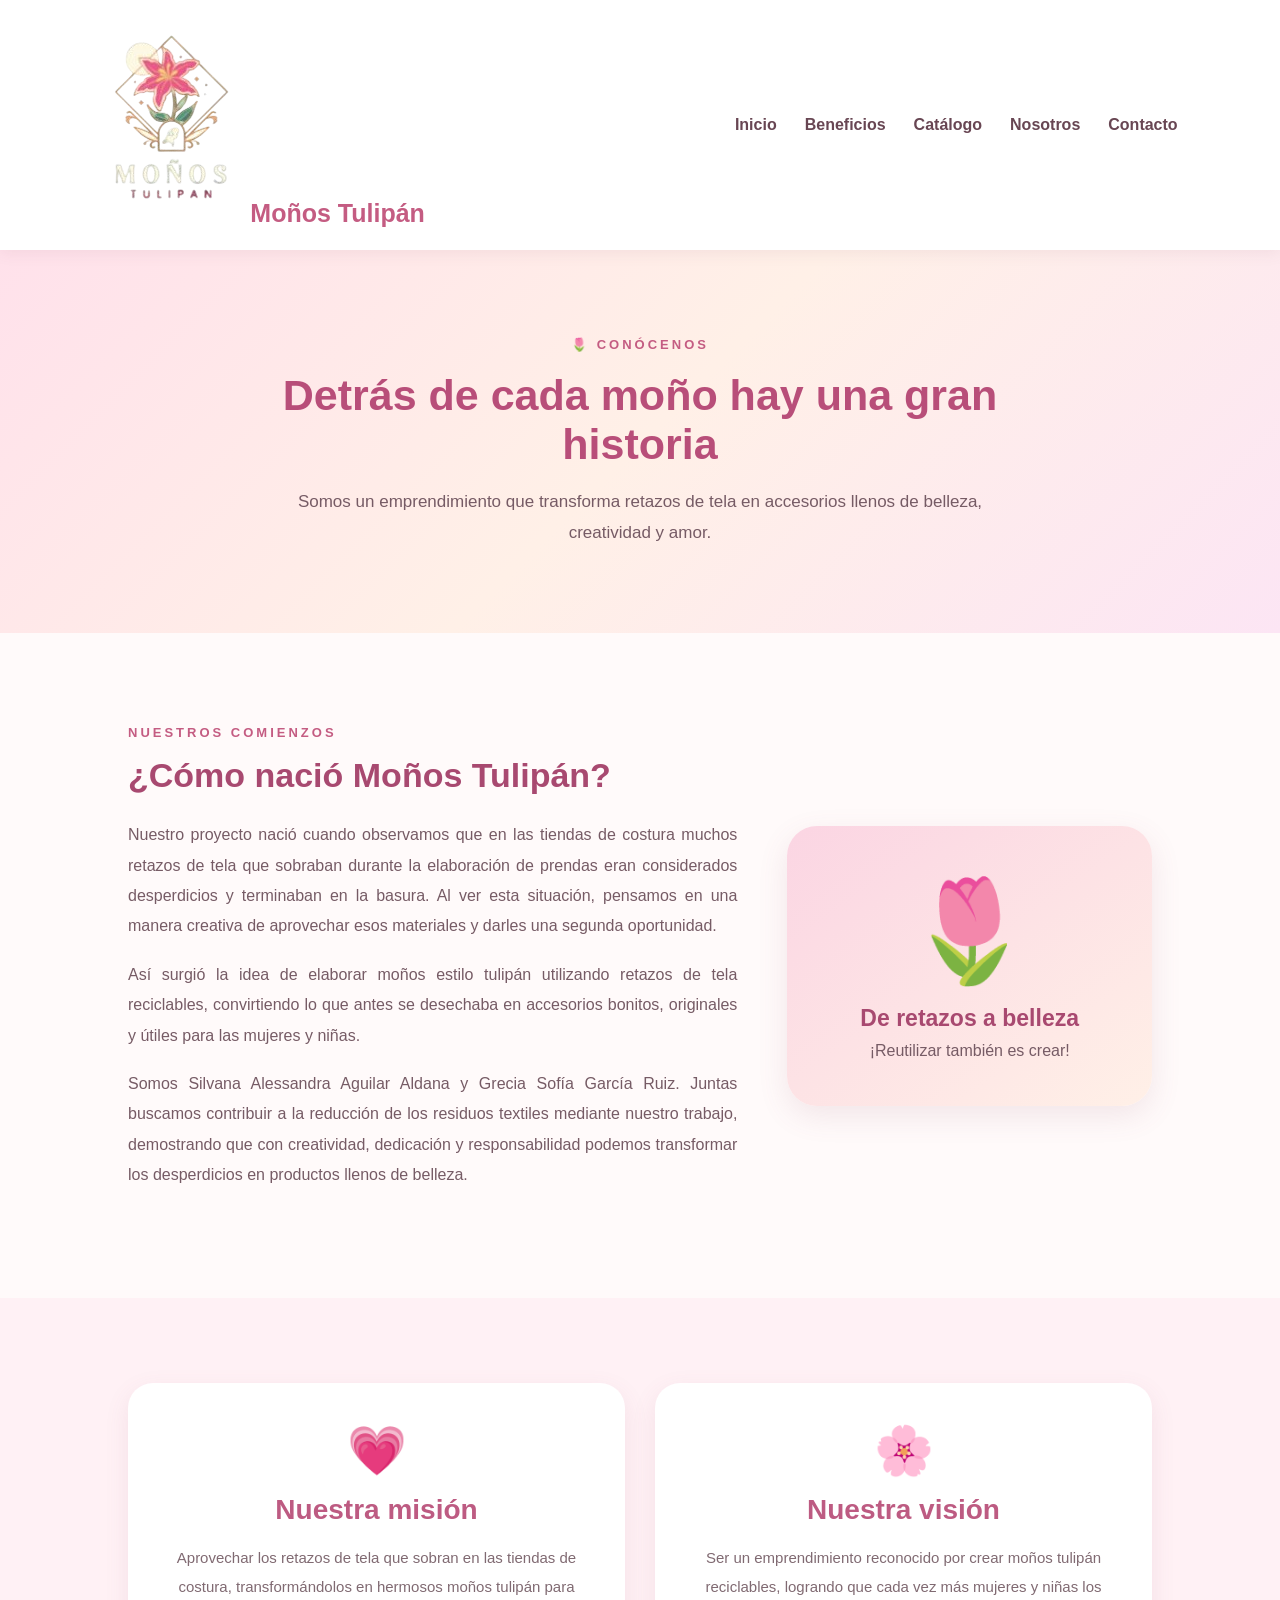
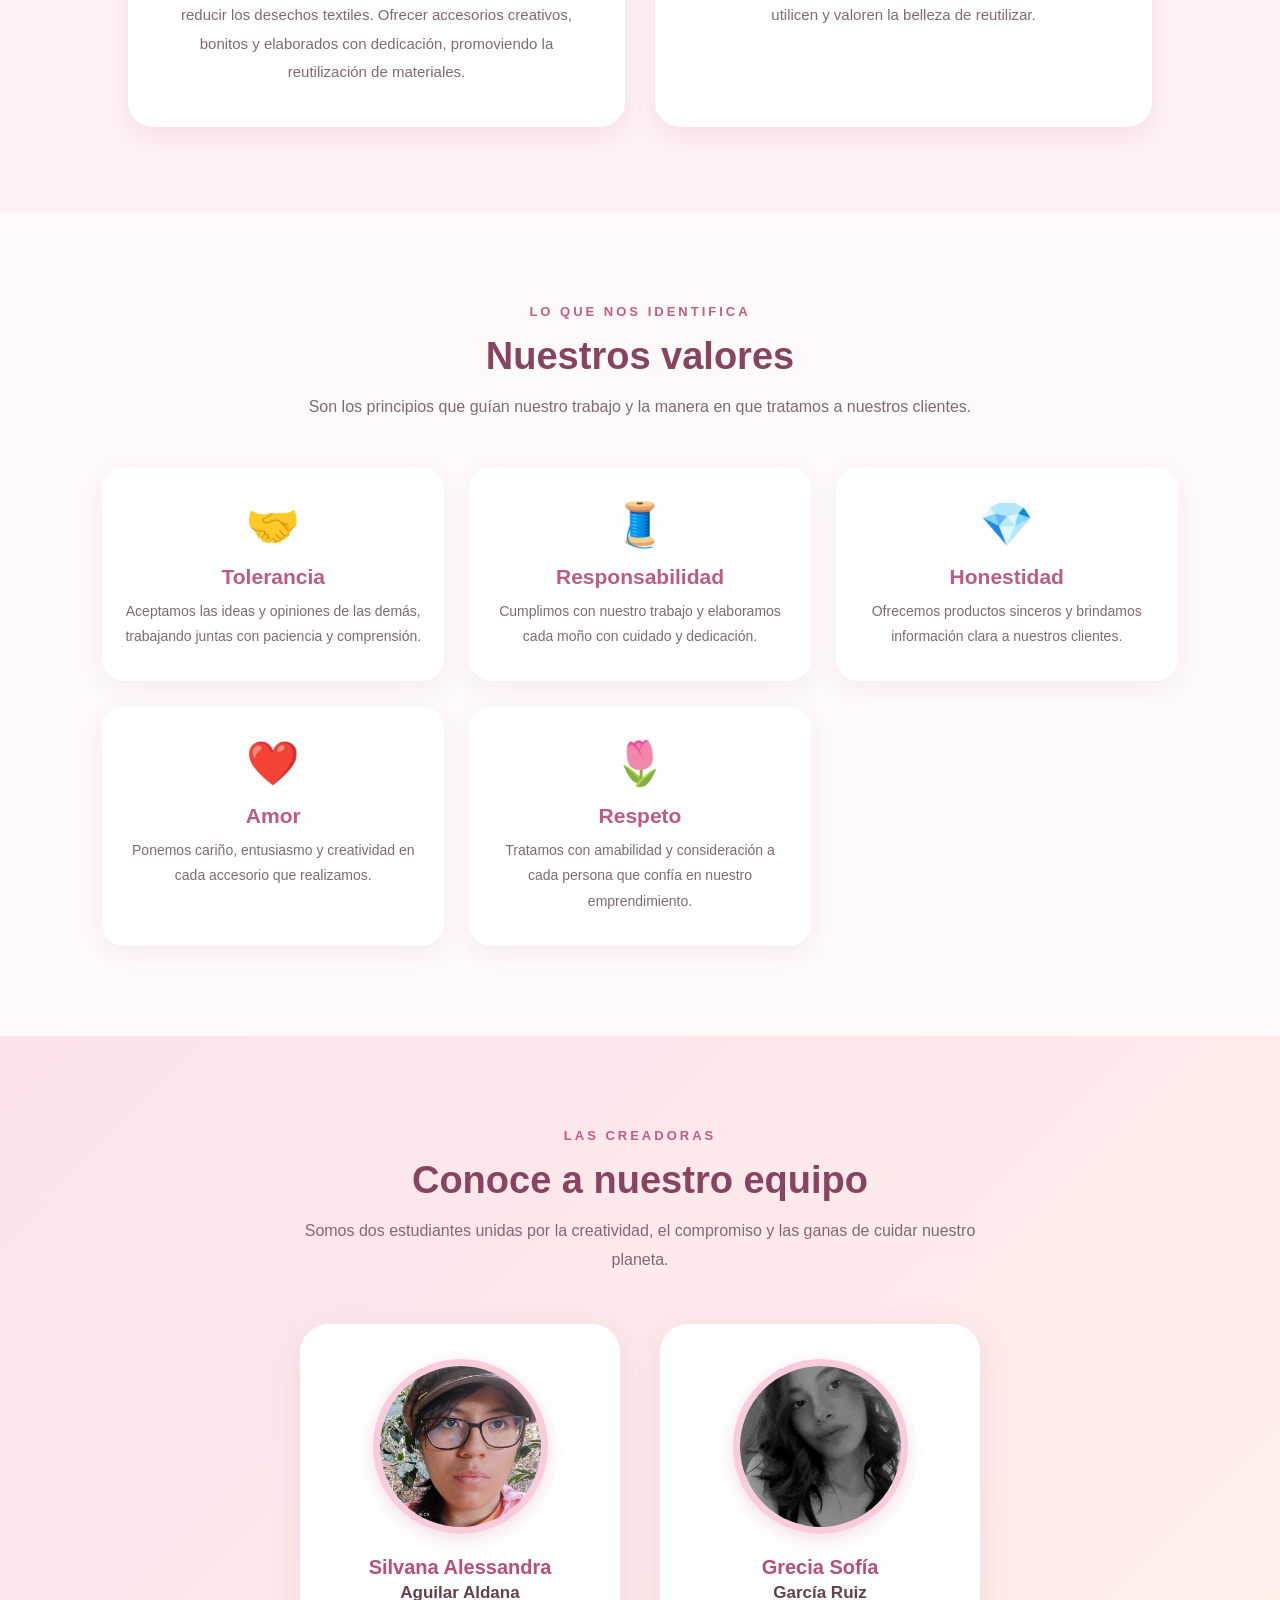
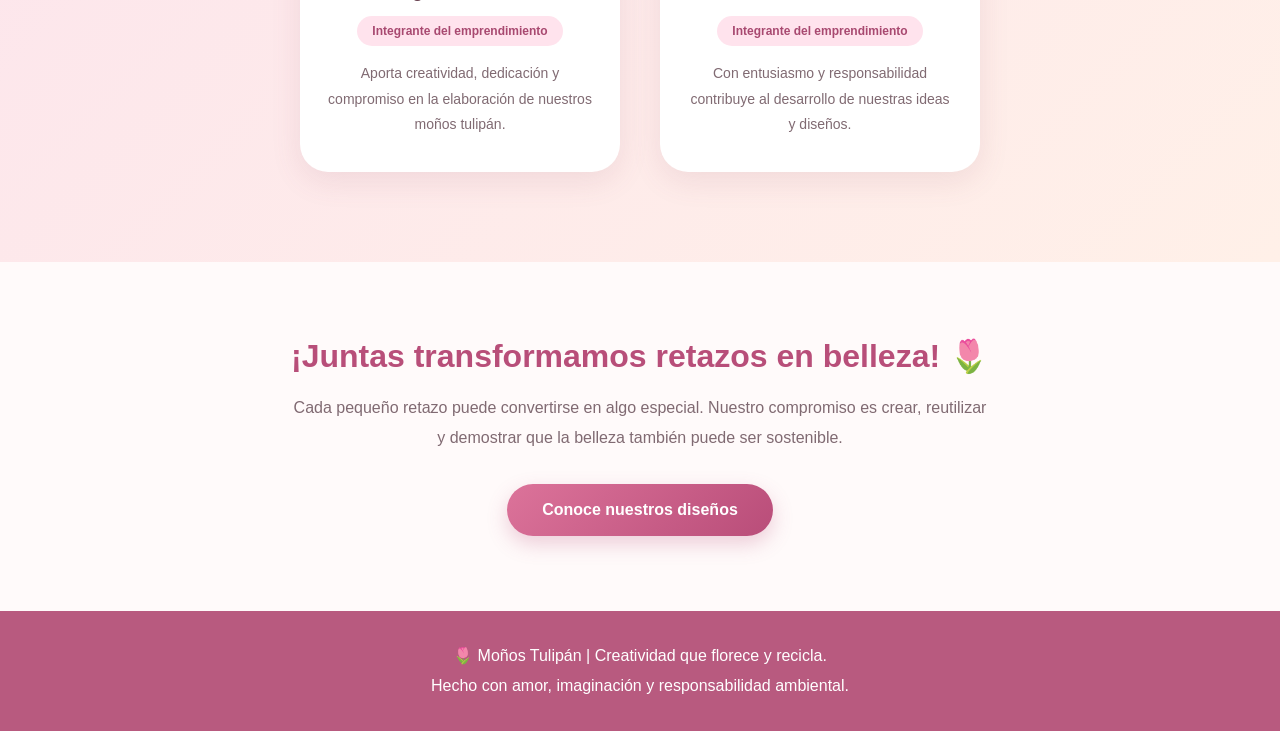
<file: Nosotros.html>
<!DOCTYPE html>
<html lang="es">
<head>
    <meta charset="UTF-8">
    <meta name="viewport" content="width=device-width, initial-scale=1.0">
    <title>Nosotros | Moños Tulipán</title>
    <link rel="stylesheet" href="estilo9.css">
</head>

<body>

    <!-- ENCABEZADO Y MENÚ -->
    <header>
        <div class="logo">
            <img src="ilogo-removebg-preview.png" alt="Logo Moños Tulipán">
            Moños Tulipán
        </div>

        <nav>
            <a href="index.html">Inicio</a>
            <a href="index.html#beneficios">Beneficios</a>
            <a href="index.html#catalogo">Catálogo</a>
            <a href="Nosotros.html">Nosotros</a>
            <a href="index.html#contacto">Contacto</a>
        </nav>
    </header>

    <main>

        <!-- PORTADA -->
        <section class="nosotros-hero">
            <span class="subtitulo">🌷 CONÓCENOS</span>
            <h1>Detrás de cada moño hay una gran historia</h1>
            <p>
                Somos un emprendimiento que transforma retazos de tela
                en accesorios llenos de belleza, creatividad y amor.
            </p>
        </section>

        <!-- NUESTRA HISTORIA -->
        <section class="historia">
            <div class="historia-contenido">
                <span class="subtitulo">NUESTROS COMIENZOS</span>
                <h2>¿Cómo nació Moños Tulipán?</h2>

                <p>
                    Nuestro proyecto nació cuando observamos que en las
                    tiendas de costura muchos retazos de tela que sobraban
                    durante la elaboración de prendas eran considerados
                    desperdicios y terminaban en la basura. Al ver esta
                    situación, pensamos en una manera creativa de aprovechar
                    esos materiales y darles una segunda oportunidad.
                </p>

                <p>
                    Así surgió la idea de elaborar moños estilo tulipán
                    utilizando retazos de tela reciclables, convirtiendo
                    lo que antes se desechaba en accesorios bonitos,
                    originales y útiles para las mujeres y niñas.
                </p>

                <p>
                    Somos Silvana Alessandra Aguilar Aldana y Grecia Sofía
                    García Ruiz. Juntas buscamos contribuir a la reducción
                    de los residuos textiles mediante nuestro trabajo,
                    demostrando que con creatividad, dedicación y
                    responsabilidad podemos transformar los desperdicios
                    en productos llenos de belleza.
                </p>
            </div>

            <div class="historia-imagen">
                <div class="flor-decorativa">🌷</div>
                <h3>De retazos a belleza</h3>
                <p>¡Reutilizar también es crear!</p>
            </div>
        </section>

        <!-- MISIÓN Y VISIÓN -->
        <section class="mision-vision">

            <article class="mv-card">
                <div class="mv-icono">💗</div>
                <h2>Nuestra misión</h2>
                <p>
                    Aprovechar los retazos de tela que sobran en las tiendas
                    de costura, transformándolos en hermosos moños tulipán
                    para reducir los desechos textiles. Ofrecer accesorios
                    creativos, bonitos y elaborados con dedicación,
                    promoviendo la reutilización de materiales.
                </p>
            </article>

            <article class="mv-card">
                <div class="mv-icono">🌸</div>
                <h2>Nuestra visión</h2>
                <p>
                    Ser un emprendimiento reconocido por crear moños tulipán
                    reciclables, logrando que cada vez más mujeres y niñas
                    los utilicen y valoren la belleza de reutilizar.
                </p>
            </article>

        </section>

        <!-- VALORES -->
        <section class="valores">
            <span class="subtitulo">LO QUE NOS IDENTIFICA</span>
            <h2>Nuestros valores</h2>

            <p class="descripcion">
                Son los principios que guían nuestro trabajo y la manera
                en que tratamos a nuestros clientes.
            </p>

            <div class="valores-grid">

                <article class="valor-card">
                    <span>🤝</span>
                    <h3>Tolerancia</h3>
                    <p>
                        Aceptamos las ideas y opiniones de las demás,
                        trabajando juntas con paciencia y comprensión.
                    </p>
                </article>

                <article class="valor-card">
                    <span>🧵</span>
                    <h3>Responsabilidad</h3>
                    <p>
                        Cumplimos con nuestro trabajo y elaboramos
                        cada moño con cuidado y dedicación.
                    </p>
                </article>

                <article class="valor-card">
                    <span>💎</span>
                    <h3>Honestidad</h3>
                    <p>
                        Ofrecemos productos sinceros y brindamos
                        información clara a nuestros clientes.
                    </p>
                </article>

                <article class="valor-card">
                    <span>❤️</span>
                    <h3>Amor</h3>
                    <p>
                        Ponemos cariño, entusiasmo y creatividad
                        en cada accesorio que realizamos.
                    </p>
                </article>

                <article class="valor-card">
                    <span>🌷</span>
                    <h3>Respeto</h3>
                    <p>
                        Tratamos con amabilidad y consideración
                        a cada persona que confía en nuestro emprendimiento.
                    </p>
                </article>

            </div>
        </section>

        <!-- NUESTRO EQUIPO -->
        <section class="equipo">
            <span class="subtitulo">LAS CREADORAS</span>
            <h2>Conoce a nuestro equipo</h2>

            <p class="descripcion">
                Somos dos estudiantes unidas por la creatividad,
                el compromiso y las ganas de cuidar nuestro planeta.
            </p>

            <div class="equipo-grid">

                <!-- INTEGRANTE 1 -->
                <article class="integrante-card">
                    <div class="foto-integrante">
                        <img src="silvana.jpeg"
                             alt="Fotografía de Silvana Alessandra Aguilar Aldana">
                    </div>

                    <h3>Silvana Alessandra</h3>
                    <h4>Aguilar Aldana</h4>
                    <span class="cargo">Integrante del emprendimiento</span>
                    <p>
                        Aporta creatividad, dedicación y compromiso
                        en la elaboración de nuestros moños tulipán.
                    </p>
                </article>

                <!-- INTEGRANTE 2 -->
                <article class="integrante-card">
                    <div class="foto-integrante">
                        <img src="SOFIA.jpeg"
                             alt="Fotografía de Grecia Sofía García Ruiz">
                    </div>

                    <h3>Grecia Sofía</h3>
                    <h4>García Ruiz</h4>
                    <span class="cargo">Integrante del emprendimiento</span>
                    <p>
                        Con entusiasmo y responsabilidad contribuye
                        al desarrollo de nuestras ideas y diseños.
                    </p>
                </article>

            </div>
        </section>

        <!-- MENSAJE FINAL -->
        <section class="mensaje-final">
            <h2>¡Juntas transformamos retazos en belleza! 🌷</h2>
            <p>
                Cada pequeño retazo puede convertirse en algo especial.
                Nuestro compromiso es crear, reutilizar y demostrar
                que la belleza también puede ser sostenible.
            </p>

            <a href="index.html#catalogo" class="boton">
                Conoce nuestros diseños
            </a>
        </section>

    </main>

    <!-- PIE DE PÁGINA -->
    <footer>
        <p>🌷 Moños Tulipán | Creatividad que florece y recicla.</p>
        <p>Hecho con amor, imaginación y responsabilidad ambiental.</p>
    </footer>

</body>
</html>
</file>
<file: estilo9.css>
/* CONFIGURACIÓN GENERAL */
* {
    margin: 0;
    padding: 0;
    box-sizing: border-box;
    scroll-behavior: smooth;
}

body {
    font-family: 'Segoe UI', Arial, sans-serif;
    background: #fff9f7;
    color: #563b45;
}

/* MENÚ */
header {
    display: flex;
    justify-content: space-between;
    align-items: center;
    padding: 22px 8%;
    background: #fff;
    box-shadow: 0 3px 15px rgba(120, 70, 90, 0.08);
    position: sticky;
    top: 0;
    z-index: 100;
}

.logo {
    font-size: 25px;
    font-weight: bold;
    color: #c45c82;
}

nav {
    display: flex;
    gap: 28px;
}

nav a {
    text-decoration: none;
    color: #684653;
    font-weight: 600;
    transition: 0.3s;
}

nav a:hover {
    color: #df729c;
}

/* PORTADA */
.hero {
    min-height: 620px;
    padding: 90px 10%;
    display: flex;
    align-items: center;
    justify-content: space-between;
    gap: 50px;
    background: linear-gradient(
        135deg,
        #ffe1eb,
        #fff0e7,
        #fce5f4
    );
}

.contenido {
    max-width: 600px;
}

.etiqueta {
    display: inline-block;
    padding: 10px 20px;
    background: white;
    color: #bb5480;
    border-radius: 30px;
    font-size: 14px;
    font-weight: bold;
    margin-bottom: 25px;
}

.hero h1 {
    font-size: 65px;
    color: #b84e79;
    margin-bottom: 18px;
}

.hero h2 {
    font-size: 27px;
    line-height: 1.4;
    margin-bottom: 20px;
    color: #67404f;
}

.hero p {
    font-size: 17px;
    line-height: 1.8;
    color: #765b65;
    margin-bottom: 35px;
}

/* BOTONES */
.boton {
    display: inline-block;
    background: linear-gradient(135deg, #dc739a, #b94d79);
    color: white;
    text-decoration: none;
    padding: 17px 35px;
    border-radius: 40px;
    font-size: 16px;
    font-weight: bold;
    box-shadow: 0 8px 20px rgba(185, 77, 121, 0.25);
    transition: all 0.4s ease;
}

.boton:hover {
    transform: translateY(-7px) scale(1.05);
    box-shadow: 0 13px 28px rgba(185, 77, 121, 0.4);
}

/* IMAGEN */
.imagen {
    position: relative;
    flex-shrink: 0;
}

.imagen-circulo {
    width: 370px;
    height: 370px;
    border-radius: 50%;
    overflow: hidden;
    border: 12px solid white;
    box-shadow: 0 15px 40px rgba(150, 70, 100, 0.2);
}

.imagen-circulo img {
    width: 100%;
    height: 100%;
    object-fit: cover;
}

.decoracion {
    position: absolute;
    font-size: 65px;
    right: -20px;
    bottom: -15px;
}

/* BENEFICIOS */
.beneficios {
    text-align: center;
    padding: 100px 8%;
    background: #fffafa;
}

.subtitulo {
    color: #c45c82;
    font-weight: bold;
    letter-spacing: 3px;
    font-size: 13px;
}

.beneficios h2,
.catalogo h2 {
    font-size: 38px;
    margin: 15px 0;
    color: #87435f;
}

.descripcion {
    max-width: 650px;
    margin: 0 auto;
    color: #806a72;
    line-height: 1.8;
}

.tarjetas {
    display: grid;
    grid-template-columns: repeat(3, 1fr);
    gap: 30px;
    margin-top: 55px;
}

.tarjeta {
    background: white;
    padding: 45px 30px;
    border-radius: 25px;
    box-shadow: 0 8px 30px rgba(150, 80, 110, 0.09);
    transition: 0.4s;
}

.tarjeta:hover {
    transform: translateY(-12px);
    box-shadow: 0 15px 35px rgba(150, 80, 110, 0.17);
}

.icono {
    font-size: 48px;
    margin-bottom: 20px;
}

.tarjeta h3 {
    font-size: 21px;
    color: #bd5b82;
    margin-bottom: 15px;
}

.tarjeta p {
    color: #806a72;
    line-height: 1.8;
}

/* CATÁLOGO DIGITAL */
.catalogo {
    padding: 100px 8%;
    text-align: center;
    background: linear-gradient(180deg, #fffafa, #fff1f5);
}

.catalogo h2 {
    margin: 15px 0;
}

.productos-grid {
    display: grid;
    grid-template-columns: repeat(3, minmax(0, 1fr));
    gap: 28px;
    margin-top: 50px;
    text-align: left;
}

/* TARJETAS DE PRODUCTOS */
.producto-card {
    background: white;
    border-radius: 22px;
    overflow: hidden;
    box-shadow: 0 7px 22px rgba(150, 80, 110, 0.10);
    transition: transform 0.35s ease,
                box-shadow 0.35s ease;
}

/* EFECTO HOVER: ESCALA Y SOMBRA */
.producto-card:hover {
    transform: translateY(-9px) scale(1.03);
    box-shadow: 0 18px 38px rgba(150, 80, 110, 0.22);
}

/* IMÁGENES */
.producto-card img {
    display: block;
    width: 100%;
    height: 235px;
    object-fit: cover;
    transition: transform 0.45s ease;
}

.producto-card:hover img {
    transform: scale(1.07);
}

/* INFORMACIÓN DEL PRODUCTO */
.producto-info {
    padding: 23px;
}

.producto-info h3 {
    color: #bd5b82;
    font-size: 21px;
    margin-bottom: 10px;
}

.producto-info p {
    color: #806a72;
    line-height: 1.6;
    min-height: 52px;
    margin-bottom: 16px;
}

.precio {
    display: inline-block;
    color: #a84970;
    font-size: 20px;
    font-weight: 800;
}

.oferta {
    display: block;
    width: fit-content;
    margin-top: 9px;
    padding: 6px 11px;
    border-radius: 20px;
    background: #ffe3ed;
    color: #a84970;
    font-size: 12px;
    font-weight: 700;
}

/* NOSOTROS */
.nosotros {
    padding: 90px 15%;
    text-align: center;
    background: linear-gradient(135deg, #fce3ed, #fff0e8);
}

.nosotros h2 {
    color: #a84970;
    font-size: 35px;
    margin-bottom: 25px;
}

.nosotros p {
    font-size: 18px;
    line-height: 1.9;
    color: #765b65;
}

/* CONTACTO */
.contacto {
    text-align: center;
    padding: 90px 10%;
    background: #fffafa;
}

.contacto h2 {
    font-size: 38px;
    color: #b84e79;
    margin-bottom: 20px;
}

.contacto p {
    max-width: 650px;
    margin: 0 auto 30px;
    line-height: 1.8;
    color: #765b65;
}

.boton-final {
    margin-top: 10px;
}

/* PIE DE PÁGINA */
footer {
    background: #b85a7f;
    color: white;
    text-align: center;
    padding: 30px 15px;
    line-height: 1.9;
}

/* DISEÑO RESPONSIVE */
@media (max-width: 850px) {

    header {
        flex-direction: column;
        gap: 18px;
    }

    nav {
        flex-wrap: wrap;
        justify-content: center;
        gap: 15px;
    }

    .hero {
        flex-direction: column;
        text-align: center;
        padding: 65px 7%;
    }

    .hero h1 {
        font-size: 48px;
    }

    .imagen-circulo {
        width: 290px;
        height: 290px;
    }

    .tarjetas {
        grid-template-columns: 1fr;
    }

    .productos-grid {
        grid-template-columns: repeat(2, minmax(0, 1fr));
    }
}

@media (max-width: 520px) {

    .hero h1 {
        font-size: 40px;
    }

    .hero h2 {
        font-size: 22px;
    }

    .beneficios h2,
    .contacto h2,
    .nosotros h2,
    .catalogo h2 {
        font-size: 28px;
    }

    nav a {
        font-size: 13px;
    }

    .productos-grid {
        grid-template-columns: 1fr;
    }

    .producto-card img {
        height: 250px;
    }
}

/* ACCESIBILIDAD */
@media (prefers-reduced-motion: reduce) {
    .producto-card,
    .producto-card img {
        transition: none;
    }

    .producto-card:hover,
    .producto-card:hover img {
        transform: none;
    }
}

/* =====================================
   PÁGINA NOSOTROS - MOÑOS TULIPÁN
===================================== */

/* PORTADA NOSOTROS */
.nosotros-hero {
    text-align: center;
    padding: 85px 10%;
    background: linear-gradient(
        135deg,
        #ffe1eb,
        #fff0e7,
        #fce5f4
    );
}

.nosotros-hero h1 {
    font-size: 43px;
    color: #b84e79;
    margin: 18px auto;
    max-width: 800px;
}

.nosotros-hero p {
    color: #765b65;
    font-size: 17px;
    line-height: 1.8;
    max-width: 700px;
    margin: auto;
}

/* HISTORIA */
.historia {
    display: flex;
    align-items: center;
    justify-content: space-between;
    gap: 50px;
    padding: 90px 10%;
    background: #fffafa;
}

.historia-contenido {
    flex: 2;
}

.historia-contenido h2 {
    color: #a84970;
    font-size: 34px;
    margin: 15px 0 25px;
}

.historia-contenido p {
    color: #765b65;
    font-size: 16px;
    line-height: 1.9;
    margin-bottom: 18px;
    text-align: justify;
}

.historia-imagen {
    flex: 1;
    min-width: 220px;
    min-height: 280px;
    padding: 30px;
    border-radius: 30px;
    background: linear-gradient(145deg, #fbd5e3, #fff0e7);
    display: flex;
    flex-direction: column;
    justify-content: center;
    align-items: center;
    text-align: center;
    box-shadow: 0 10px 30px rgba(150, 80, 110, 0.12);
}

.flor-decorativa {
    font-size: 100px;
    margin-bottom: 15px;
}

.historia-imagen h3 {
    color: #a84970;
    font-size: 23px;
}

.historia-imagen p {
    color: #765b65;
    margin-top: 10px;
}

/* MISIÓN Y VISIÓN */
.mision-vision {
    padding: 85px 10%;
    display: grid;
    grid-template-columns: repeat(2, 1fr);
    gap: 30px;
    background: #fff1f5;
}

.mv-card {
    padding: 40px;
    text-align: center;
    background: white;
    border-radius: 25px;
    box-shadow: 0 8px 25px rgba(150, 80, 110, 0.10);
    transition: 0.35s;
}

.mv-card:hover {
    transform: translateY(-8px);
    box-shadow: 0 14px 30px rgba(150, 80, 110, 0.17);
}

.mv-icono {
    font-size: 48px;
    margin-bottom: 15px;
}

.mv-card h2 {
    color: #bd5b82;
    font-size: 28px;
    margin-bottom: 18px;
}

.mv-card p {
    color: #806a72;
    line-height: 1.9;
    font-size: 15px;
}

/* VALORES */
.valores {
    padding: 90px 8%;
    text-align: center;
    background: #fffafa;
}

.valores h2,
.equipo h2 {
    color: #87435f;
    font-size: 38px;
    margin: 15px 0;
}

.valores .descripcion,
.equipo .descripcion {
    max-width: 680px;
    margin: 0 auto;
    color: #806a72;
    line-height: 1.8;
}

.valores-grid {
    display: grid;
    grid-template-columns: repeat(3, 1fr);
    gap: 25px;
    margin-top: 45px;
}

.valor-card {
    padding: 32px 23px;
    background: white;
    border-radius: 22px;
    box-shadow: 0 7px 25px rgba(150, 80, 110, 0.09);
    transition: 0.35s;
}

.valor-card:hover {
    transform: translateY(-9px);
    box-shadow: 0 14px 30px rgba(150, 80, 110, 0.17);
}

.valor-card span {
    font-size: 43px;
}

.valor-card h3 {
    color: #bd5b82;
    font-size: 21px;
    margin: 15px 0 10px;
}

.valor-card p {
    color: #806a72;
    font-size: 14px;
    line-height: 1.8;
}

/* EQUIPO */
.equipo {
    padding: 90px 10%;
    text-align: center;
    background: linear-gradient(135deg, #fce3ed, #fff0e8);
}

.equipo-grid {
    display: grid;
    grid-template-columns: repeat(2, minmax(0, 320px));
    justify-content: center;
    gap: 40px;
    margin-top: 50px;
}

.integrante-card {
    background: white;
    padding: 35px 25px;
    border-radius: 28px;
    box-shadow: 0 9px 30px rgba(150, 80, 110, 0.12);
    transition: 0.4s;
}

.integrante-card:hover {
    transform: translateY(-10px);
    box-shadow: 0 16px 35px rgba(150, 80, 110, 0.20);
}

/* FOTOGRAFÍAS CIRCULARES */
.foto-integrante {
    width: 175px;
    height: 175px;
    margin: 0 auto 22px;
    border-radius: 50%;
    overflow: hidden;
    border: 7px solid #f8ccdc;
    box-shadow: 0 5px 18px rgba(185, 77, 121, 0.18);
}

.foto-integrante img {
    width: 100%;
    height: 100%;
    object-fit: cover;
    object-position: center;
    transition: 0.4s;
}

.integrante-card:hover .foto-integrante img {
    transform: scale(1.08);
}

.integrante-card h3 {
    color: #b84e79;
    font-size: 20px;
    margin-bottom: 4px;
}

.integrante-card h4 {
    color: #67404f;
    font-size: 17px;
    margin-bottom: 13px;
}

.cargo {
    display: inline-block;
    padding: 8px 15px;
    background: #ffe3ed;
    color: #a84970;
    border-radius: 25px;
    font-size: 12px;
    font-weight: bold;
    margin-bottom: 15px;
}

.integrante-card p {
    color: #806a72;
    font-size: 14px;
    line-height: 1.8;
}

/* MENSAJE FINAL */
.mensaje-final {
    padding: 75px 10%;
    text-align: center;
    background: #fffafa;
}

.mensaje-final h2 {
    color: #b84e79;
    font-size: 32px;
    margin-bottom: 18px;
}

.mensaje-final p {
    max-width: 700px;
    margin: 0 auto 30px;
    color: #806a72;
    line-height: 1.9;
}

/* RESPONSIVE */
@media (max-width: 850px) {

    .historia {
        flex-direction: column;
        text-align: center;
    }

    .historia-contenido p {
        text-align: left;
    }

    .mision-vision {
        grid-template-columns: 1fr;
    }

    .valores-grid {
        grid-template-columns: repeat(2, 1fr);
    }

    .nosotros-hero h1 {
        font-size: 34px;
    }
}

@media (max-width: 520px) {

    .nosotros-hero h1 {
        font-size: 28px;
    }

    .historia,
    .valores,
    .equipo {
        padding: 60px 6%;
    }

    .valores-grid,
    .equipo-grid {
        grid-template-columns: 1fr;
    }

    .mensaje-final h2 {
        font-size: 26px;
    }

    .mv-card {
        padding: 30px 20px;
    }
}
</file>
